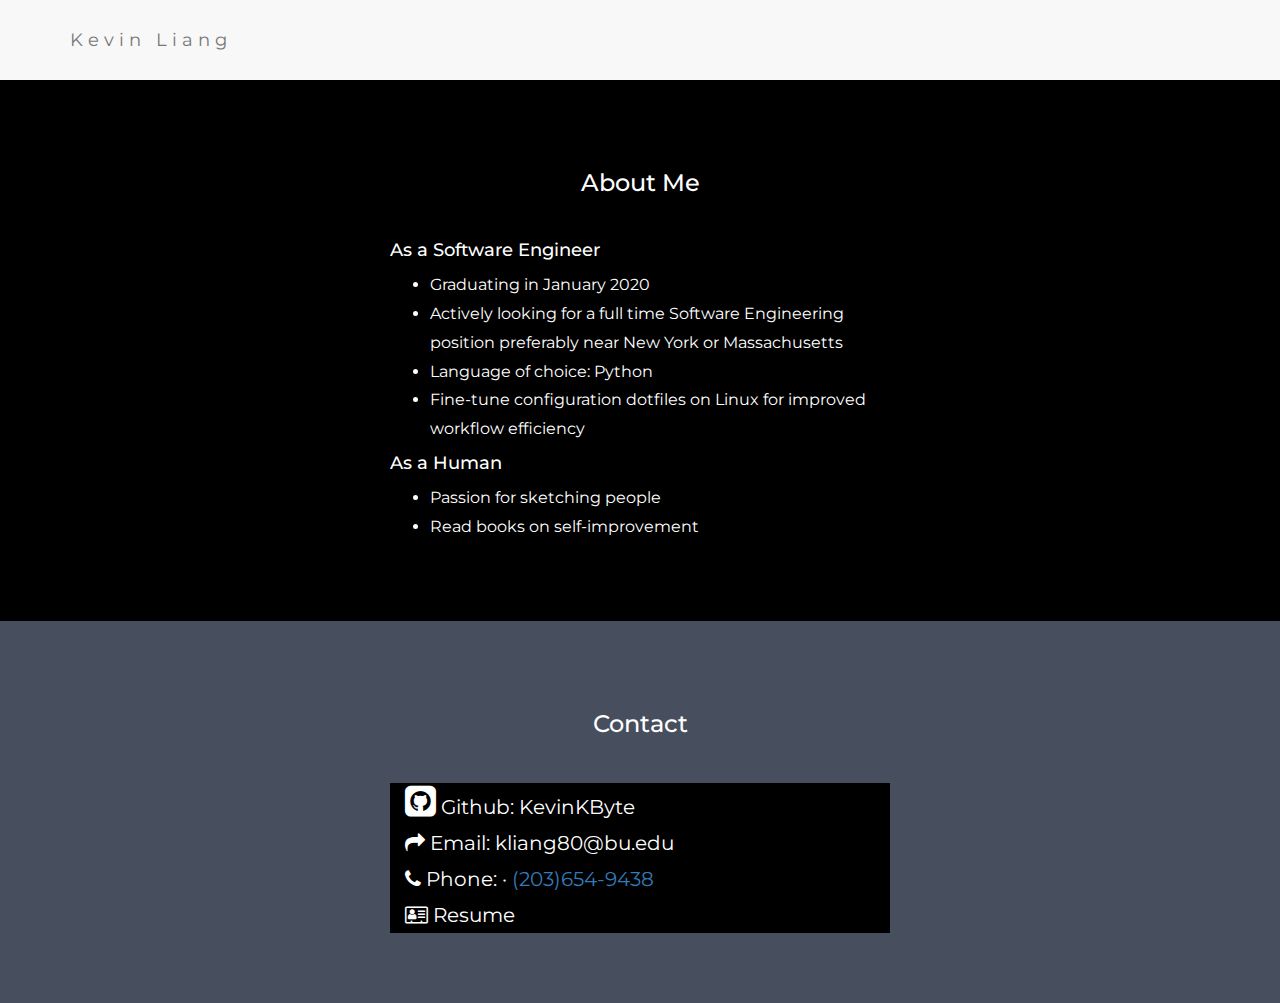
<file: index.html>
<!DOCTYPE html>
<html lang="en">
<head>
  <!-- Theme Made By www.w3schools.com - No Copyright -->
  <title>Kevin Liang</title>
  <meta charset="utf-8">
  <meta name="viewport" content="width=device-width, initial-scale=1">
  <link rel="stylesheet" href="https://maxcdn.bootstrapcdn.com/bootstrap/3.3.7/css/bootstrap.min.css">
  <link href="https://fonts.googleapis.com/css?family=Montserrat" rel="stylesheet">
  <link rel="stylesheet" href="https://cdnjs.cloudflare.com/ajax/libs/font-awesome/4.7.0/css/font-awesome.min.css">
  <link href="https://fonts.googleapis.com/icon?family=Material+Icons" rel="stylesheet">


  <script src="https://ajax.googleapis.com/ajax/libs/jquery/3.2.1/jquery.min.js"></script>
  <script src="https://maxcdn.bootstrapcdn.com/bootstrap/3.3.7/js/bootstrap.min.js"></script>
  <link rel="stylesheet" type="text/css" href="theme.css">
  
</head>
<body>

<!-- Navbar -->
<nav class="navbar navbar-default">
  <div class="container">
    <div class="navbar-header">
      <button type="button" class="navbar-toggle" data-toggle="collapse" data-target="#myNavbar">
        <span class="icon-bar"></span>
        <span class="icon-bar"></span>
        <span class="icon-bar"></span>                        
      </button>
      <a class="navbar-brand" href="#">Kevin Liang</a>
    </div>
    <div class="collapse navbar-collapse" id="myNavbar">
      <ul class="nav navbar-nav navbar-right">
        <!-- <li><a href="#">WHO</a></li> -->
        <!-- <li><a href="#">WHAT</a></li> -->
        <!-- <li><a href="#">WHERE</a></li> -->
      </ul>
    </div>
  </div>
</nav>

<!-- First Container -->
<div class="container-fluid bg-1 text-center">
  <h3 class="margin">About Me</h3>
  <div style="width:500px;margin:0 auto;text-align:left;">
  <p >
  <h4>As a Software Engineer</h4>
    <ul>
      <li>Graduating in January 2020</li>
      <li>Actively looking for a full time Software Engineering position preferably near New York or Massachusetts</li>
      <li>Language of choice: Python</li>
      <li>Fine-tune configuration dotfiles on Linux for improved workflow efficiency</li>
    </ul>
  </div>
  <div style="width:500px;margin:0 auto;text-align:left;">
  <h4>As a Human</h4>
  <p>
    <ul>
        <li>Passion for sketching people</li>
        <li>Read books on self-improvement</li>
    </ul>
  </p>
  </p>
  </div>
</div>

<!-- Second Container -->
<div class="container-fluid bg-2 text-center">  
  <h3 class="margin">Contact</h3>

  <div class="bg-1" style="width:40% ;height:70%; margin:0 auto;text-align:left;padding-left:5px;">
      
      <a style="color:white;" href="https://github.com/kevinkbyte"><div style="padding-left:10px;font-size:36px; " class="fa fa-github-square"></div>  Github: KevinKByte</a> <br />
      <a style="color:white;" href="#"><div style="padding-left:10px; " class="fa fa-mail-forward " ></div></a>  Email: kliang80@bu.edu <br />
      <a style="color:white;"> <div style="padding-left:10px; " class="fa fa-phone"></div> Phone: · <a href="tel:+12036549438"> (203)654-9438</a> </a> <br />
      <a style="color:white;" href="my_resume.pdf"> <div style="padding-left:10px; " class="fa fa-address-card-o"></div> Resume </a> <br />
  </div> 
</div>

<!-- Third Container (Grid) -->
<!-- <div class="container-fluid bg-3 text-center"> -->    
<!--   <h3 class="margin">Some of my projects</h3><br> -->
<!--   <div class="row"> -->
<!--     <div class="col-sm-4"> -->
<!--       <p>Lorem ipsum dolor sit amet, consectetur adipisicing elit, sed do eiusmod tempor incididunt ut labore et dolore magna aliqua.</p> -->
<!--       <img src="https://upload.wikimedia.org/wikipedia/en/thumb/a/a7/React-icon.svg/320px-React-icon.svg.png" class="img-responsive margin" style="width:100%" alt="Image"> -->
<!--     </div> -->
<!--     <div class="col-sm-4"> --> 
<!--       <p>Lorem ipsum dolor sit amet, consectetur adipisicing elit, sed do eiusmod tempor incididunt ut labore et dolore magna aliqua.</p> -->
<!--       <img src="http://zewaren.net/site/sites/default/files/imagepicker/1/FlaskLogo.png" class="img-responsive margin" -->
<!--        style="width:100%" alt="Image"> -->
<!--     </div> -->
<!--     <div class="col-sm-4"> --> 
<!--       <p>Lorem ipsum dolor sit amet, consectetur adipisicing elit, sed do eiusmod tempor incididunt ut labore et dolore magna aliqua.</p> -->
<!--       <img src="https://avatars2.githubusercontent.com/u/15658638?v=4&s=400" class="img-responsive margin" --> 
<!--       style="width:100%height:70%" alt="Image"> -->
<!--     </div> -->
<!--   </div> -->
<!-- </div> -->



</body>
</html>
</file>
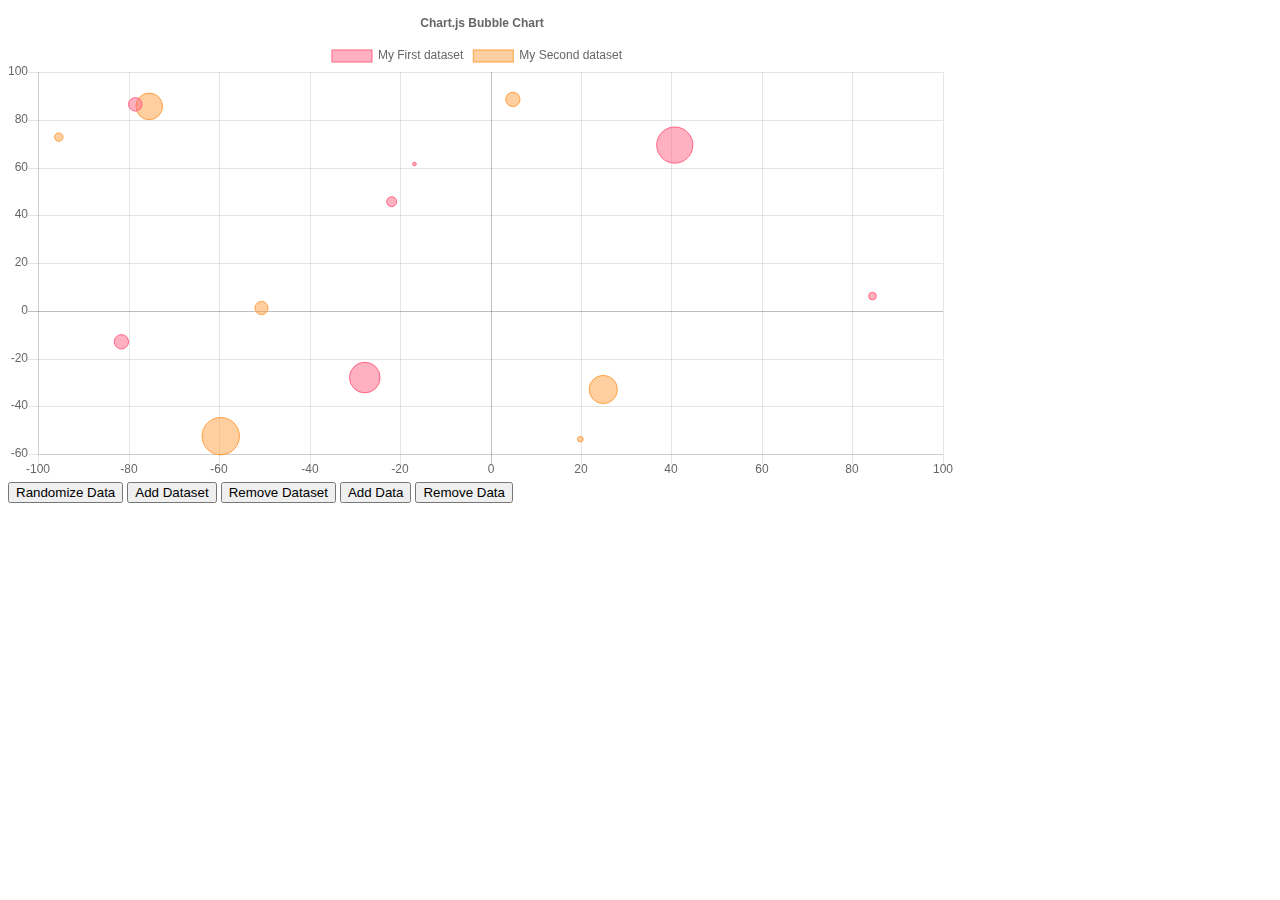
<file: chart.js/samples/bubble.html>
<!doctype html>
<html>

<head>
    <title>Bubble Chart</title>
    <script src="../dist/Chart.bundle.js"></script>
    <script src="utils.js"></script>
    <style type="text/css">
    canvas{
        -moz-user-select: none;
        -webkit-user-select: none;
        -ms-user-select: none;
    }
    </style>
</head>

<body>
    <div id="container" style="width: 75%;">
        <canvas id="canvas"></canvas>
    </div>
    <button id="randomizeData">Randomize Data</button>
    <button id="addDataset">Add Dataset</button>
    <button id="removeDataset">Remove Dataset</button>
    <button id="addData">Add Data</button>
    <button id="removeData">Remove Data</button>
    <script>
        var DEFAULT_DATASET_SIZE = 7;

        var addedCount = 0;
        var color = Chart.helpers.color;
        var bubbleChartData = {
            animation: {
                duration: 10000
            },
            datasets: [{
                label: "My First dataset",
                backgroundColor: color(window.chartColors.red).alpha(0.5).rgbString(),
                borderColor: window.chartColors.red,
                borderWidth: 1,
                data: [{
                    x: randomScalingFactor(),
                    y: randomScalingFactor(),
                    r: Math.abs(randomScalingFactor()) / 5,
                }, {
                    x: randomScalingFactor(),
                    y: randomScalingFactor(),
                    r: Math.abs(randomScalingFactor()) / 5,
                }, {
                    x: randomScalingFactor(),
                    y: randomScalingFactor(),
                    r: Math.abs(randomScalingFactor()) / 5,
                }, {
                    x: randomScalingFactor(),
                    y: randomScalingFactor(),
                    r: Math.abs(randomScalingFactor()) / 5,
                }, {
                    x: randomScalingFactor(),
                    y: randomScalingFactor(),
                    r: Math.abs(randomScalingFactor()) / 5,
                }, {
                    x: randomScalingFactor(),
                    y: randomScalingFactor(),
                    r: Math.abs(randomScalingFactor()) / 5,
                }, {
                    x: randomScalingFactor(),
                    y: randomScalingFactor(),
                    r: Math.abs(randomScalingFactor()) / 5,
                }]
            }, {
                label: "My Second dataset",
                backgroundColor: color(window.chartColors.orange).alpha(0.5).rgbString(),
                borderColor: window.chartColors.orange,
                borderWidth: 1,
                data: [{
                    x: randomScalingFactor(),
                    y: randomScalingFactor(),
                    r: Math.abs(randomScalingFactor()) / 5,
                }, {
                    x: randomScalingFactor(),
                    y: randomScalingFactor(),
                    r: Math.abs(randomScalingFactor()) / 5,
                }, {
                    x: randomScalingFactor(),
                    y: randomScalingFactor(),
                    r: Math.abs(randomScalingFactor()) / 5,
                }, {
                    x: randomScalingFactor(),
                    y: randomScalingFactor(),
                    r: Math.abs(randomScalingFactor()) / 5,
                }, {
                    x: randomScalingFactor(),
                    y: randomScalingFactor(),
                    r: Math.abs(randomScalingFactor()) / 5,
                }, {
                    x: randomScalingFactor(),
                    y: randomScalingFactor(),
                    r: Math.abs(randomScalingFactor()) / 5,
                }, {
                    x: randomScalingFactor(),
                    y: randomScalingFactor(),
                    r: Math.abs(randomScalingFactor()) / 5,
                }]
            }]
        };

        window.onload = function() {
            var ctx = document.getElementById("canvas").getContext("2d");
            window.myChart = new Chart(ctx, {
                type: 'bubble',
                data: bubbleChartData,
                options: {
                    responsive: true,
                    title:{
                        display:true,
                        text:'Chart.js Bubble Chart'
                    },
                    tooltips: {
                        mode: 'point'
                    }
                }
            });
        };

        document.getElementById('randomizeData').addEventListener('click', function() {
            bubbleChartData.datasets.forEach(function(dataset) {
                dataset.data = dataset.data.map(function() {
                    return {
                        x: randomScalingFactor(),
                        y: randomScalingFactor(),
                        r: Math.abs(randomScalingFactor()) / 5,
                    };
                });
            });
            window.myChart.update();
        });

        var colorNames = Object.keys(window.chartColors);
        document.getElementById('addDataset').addEventListener('click', function() {
            ++addedCount;
            var colorName = colorNames[bubbleChartData.datasets.length % colorNames.length];;
            var dsColor = window.chartColors[colorName];
            var newDataset = {
                label: "My added dataset " + addedCount,
                backgroundColor: color(dsColor).alpha(0.5).rgbString(),
                borderColor: dsColor,
                borderWidth: 1,
                data: []
            };

            for (var index = 0; index < DEFAULT_DATASET_SIZE; ++index) {
                newDataset.data.push({
                    x: randomScalingFactor(),
                    y: randomScalingFactor(),
                    r: Math.abs(randomScalingFactor()) / 5,
                });
            }

            bubbleChartData.datasets.push(newDataset);
            window.myChart.update();
        });

        document.getElementById('addData').addEventListener('click', function() {
            if (bubbleChartData.datasets.length > 0) {
                for (var index = 0; index < bubbleChartData.datasets.length; ++index) {
                    bubbleChartData.datasets[index].data.push({
                        x: randomScalingFactor(),
                        y: randomScalingFactor(),
                        r: Math.abs(randomScalingFactor()) / 5,
                    });
                }

                window.myChart.update();
            }
        });

        document.getElementById('removeDataset').addEventListener('click', function() {
            bubbleChartData.datasets.splice(0, 1);
            window.myChart.update();
        });

        document.getElementById('removeData').addEventListener('click', function() {
            bubbleChartData.datasets.forEach(function(dataset, datasetIndex) {
                dataset.data.pop();
            });

            window.myChart.update();
        });
    </script>
</body>

</html>
</file>
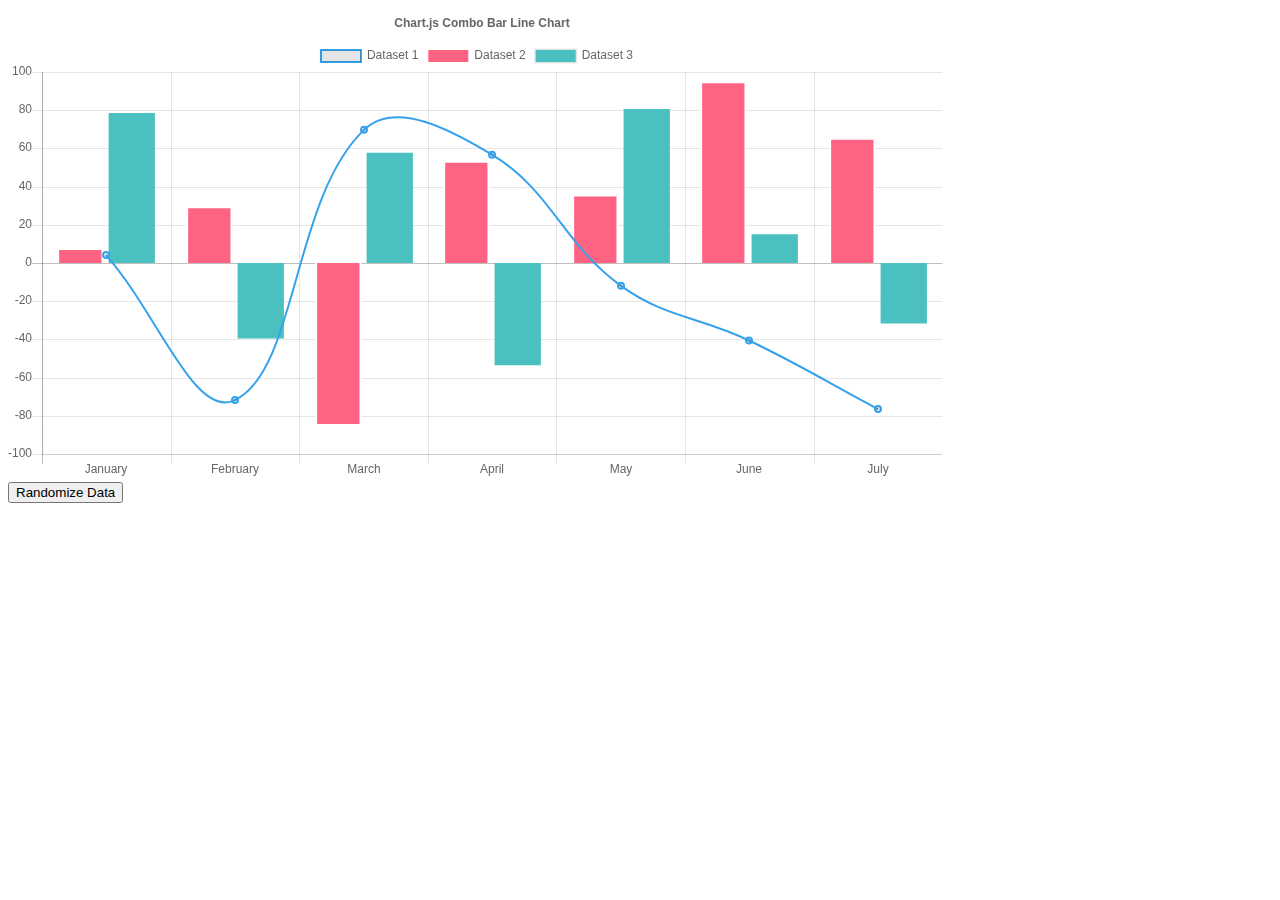
<file: chart.js/samples/combo-bar-line.html>
<!doctype html>
<html>

<head>
    <title>Combo Bar-Line Chart</title>
    <script src="../dist/Chart.bundle.js"></script>
    <script src="utils.js"></script>
    <style>
    canvas {
        -moz-user-select: none;
        -webkit-user-select: none;
        -ms-user-select: none;
    }
    </style>
</head>

<body>
    <div style="width: 75%">
        <canvas id="canvas"></canvas>
    </div>
    <button id="randomizeData">Randomize Data</button>
    <script>
        var chartData = {
            labels: ["January", "February", "March", "April", "May", "June", "July"],
            datasets: [{
                type: 'line',
                label: 'Dataset 1',
                borderColor: window.chartColors.blue,
                borderWidth: 2,
                fill: false,
                data: [
                    randomScalingFactor(), 
                    randomScalingFactor(), 
                    randomScalingFactor(), 
                    randomScalingFactor(), 
                    randomScalingFactor(), 
                    randomScalingFactor(), 
                    randomScalingFactor()
                ]
            }, {
                type: 'bar',
                label: 'Dataset 2',
                backgroundColor: window.chartColors.red,
                data: [
                    randomScalingFactor(), 
                    randomScalingFactor(), 
                    randomScalingFactor(), 
                    randomScalingFactor(), 
                    randomScalingFactor(), 
                    randomScalingFactor(), 
                    randomScalingFactor()
                ],
                borderColor: 'white',
                borderWidth: 2
            }, {
                type: 'bar',
                label: 'Dataset 3',
                backgroundColor: window.chartColors.green,
                data: [
                    randomScalingFactor(), 
                    randomScalingFactor(), 
                    randomScalingFactor(), 
                    randomScalingFactor(), 
                    randomScalingFactor(), 
                    randomScalingFactor(), 
                    randomScalingFactor()
                ]
            }]

        };
        window.onload = function() {
            var ctx = document.getElementById("canvas").getContext("2d");
            window.myMixedChart = new Chart(ctx, {
                type: 'bar',
                data: chartData,
                options: {
                    responsive: true,
                    title: {
                        display: true,
                        text: 'Chart.js Combo Bar Line Chart'
                    },
                    tooltips: {
                        mode: 'index',
                        intersect: true
                    }
                }
            });
        };

        document.getElementById('randomizeData').addEventListener('click', function() {
            chartData.datasets.forEach(function(dataset) {
                dataset.data = dataset.data.map(function() {
                    return randomScalingFactor();
                });
            });
            window.myMixedChart.update();
        });
    </script>
</body>

</html>
</file>
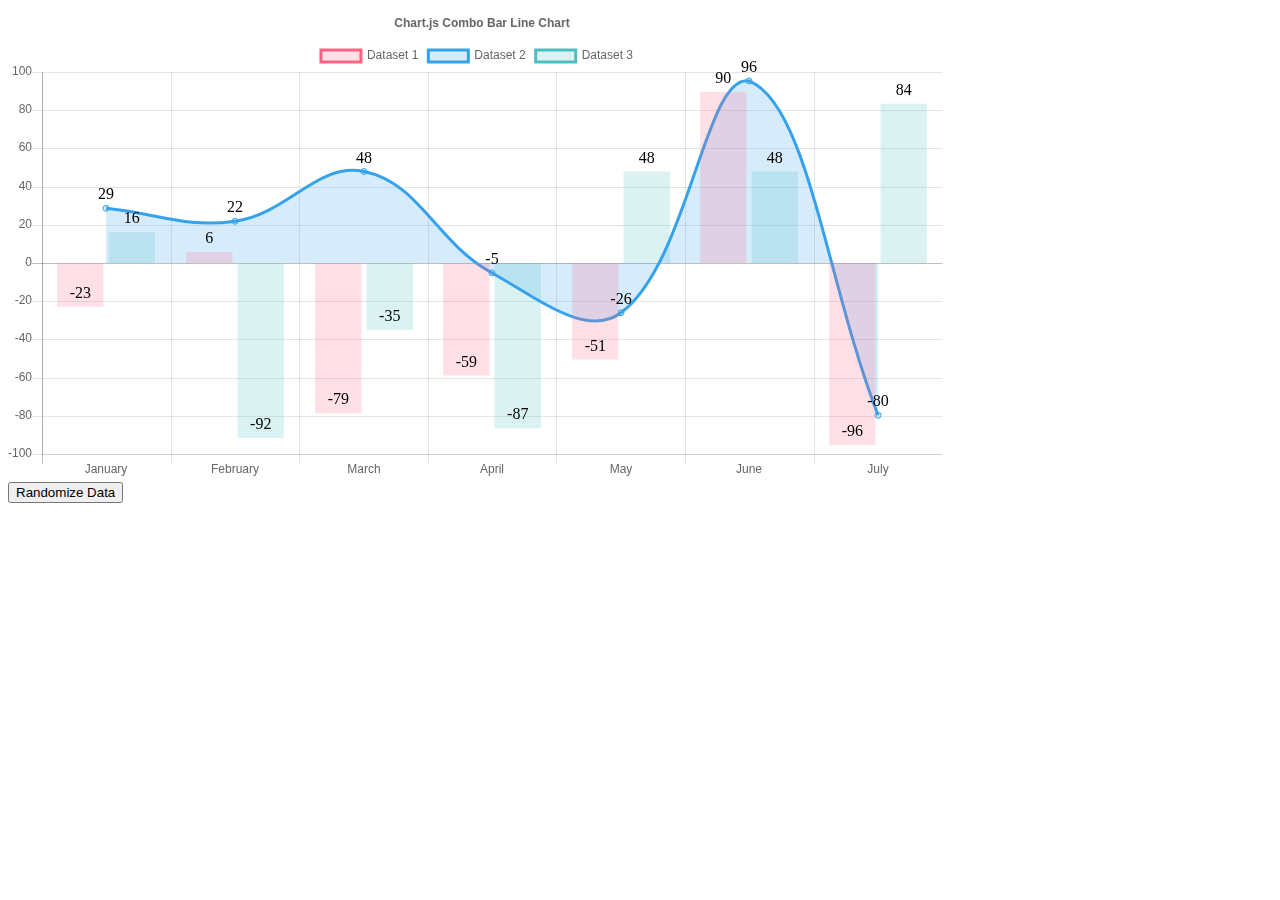
<file: chart.js/samples/data_labelling.html>
<!doctype html>
<html>

<head>
    <title>Labelling Data Points</title>
    <script src="../dist/Chart.bundle.js"></script>
    <script src="utils.js"></script>
    <style>
    canvas {
        -moz-user-select: none;
        -webkit-user-select: none;
        -ms-user-select: none;
    }
    </style>
</head>

<body>
    <div style="width: 75%">
        <canvas id="canvas"></canvas>
    </div>
    <button id="randomizeData">Randomize Data</button>
    <script>
        var color = Chart.helpers.color;
        var barChartData = {
            labels: ["January", "February", "March", "April", "May", "June", "July"],
            datasets: [{
                type: 'bar',
                label: 'Dataset 1',
                backgroundColor: color(window.chartColors.red).alpha(0.2).rgbString(),
                borderColor: window.chartColors.red,
                data: [
                    randomScalingFactor(), 
                    randomScalingFactor(), 
                    randomScalingFactor(), 
                    randomScalingFactor(), 
                    randomScalingFactor(),
                    randomScalingFactor(), 
                    randomScalingFactor()
                ]
            }, {
                type: 'line',
                label: 'Dataset 2',
                backgroundColor: color(window.chartColors.blue).alpha(0.2).rgbString(),
                borderColor: window.chartColors.blue,
                data: [
                    randomScalingFactor(), 
                    randomScalingFactor(), 
                    randomScalingFactor(), 
                    randomScalingFactor(), 
                    randomScalingFactor(),
                    randomScalingFactor(), 
                    randomScalingFactor()
                ]
            }, {
                type: 'bar',
                label: 'Dataset 3',
                backgroundColor: color(window.chartColors.green).alpha(0.2).rgbString(),
                borderColor: window.chartColors.green,
                data: [
                    randomScalingFactor(), 
                    randomScalingFactor(), 
                    randomScalingFactor(), 
                    randomScalingFactor(), 
                    randomScalingFactor(),
                    randomScalingFactor(), 
                    randomScalingFactor()
                ]
            }]
        };

        // Define a plugin to provide data labels
        Chart.plugins.register({
            afterDatasetsDraw: function(chartInstance, easing) {
                // To only draw at the end of animation, check for easing === 1
                var ctx = chartInstance.chart.ctx;

                chartInstance.data.datasets.forEach(function (dataset, i) {
                    var meta = chartInstance.getDatasetMeta(i);
                    if (!meta.hidden) {
                        meta.data.forEach(function(element, index) {
                            // Draw the text in black, with the specified font
                            ctx.fillStyle = 'rgb(0, 0, 0)';

                            var fontSize = 16;
                            var fontStyle = 'normal';
                            var fontFamily = 'Helvetica Neue';
                            ctx.font = Chart.helpers.fontString(fontSize, fontStyle, fontFamily);

                            // Just naively convert to string for now
                            var dataString = dataset.data[index].toString();

                            // Make sure alignment settings are correct
                            ctx.textAlign = 'center';
                            ctx.textBaseline = 'middle';

                            var padding = 5;
                            var position = element.tooltipPosition();
                            ctx.fillText(dataString, position.x, position.y - (fontSize / 2) - padding);
                        });
                    }
                });
            }
        });

        window.onload = function() {
            var ctx = document.getElementById("canvas").getContext("2d");
            window.myBar = new Chart(ctx, {
                type: 'bar',
                data: barChartData,
                options: {
                    responsive: true,
                    title: {
                        display: true,
                        text: 'Chart.js Combo Bar Line Chart'
                    },
                }
            });
        };

        document.getElementById('randomizeData').addEventListener('click', function() {
            barChartData.datasets.forEach(function(dataset) {
                dataset.data = dataset.data.map(function() { 
                    return randomScalingFactor();
                })
            });
            window.myBar.update();
        });
    </script>
</body>

</html>
</file>
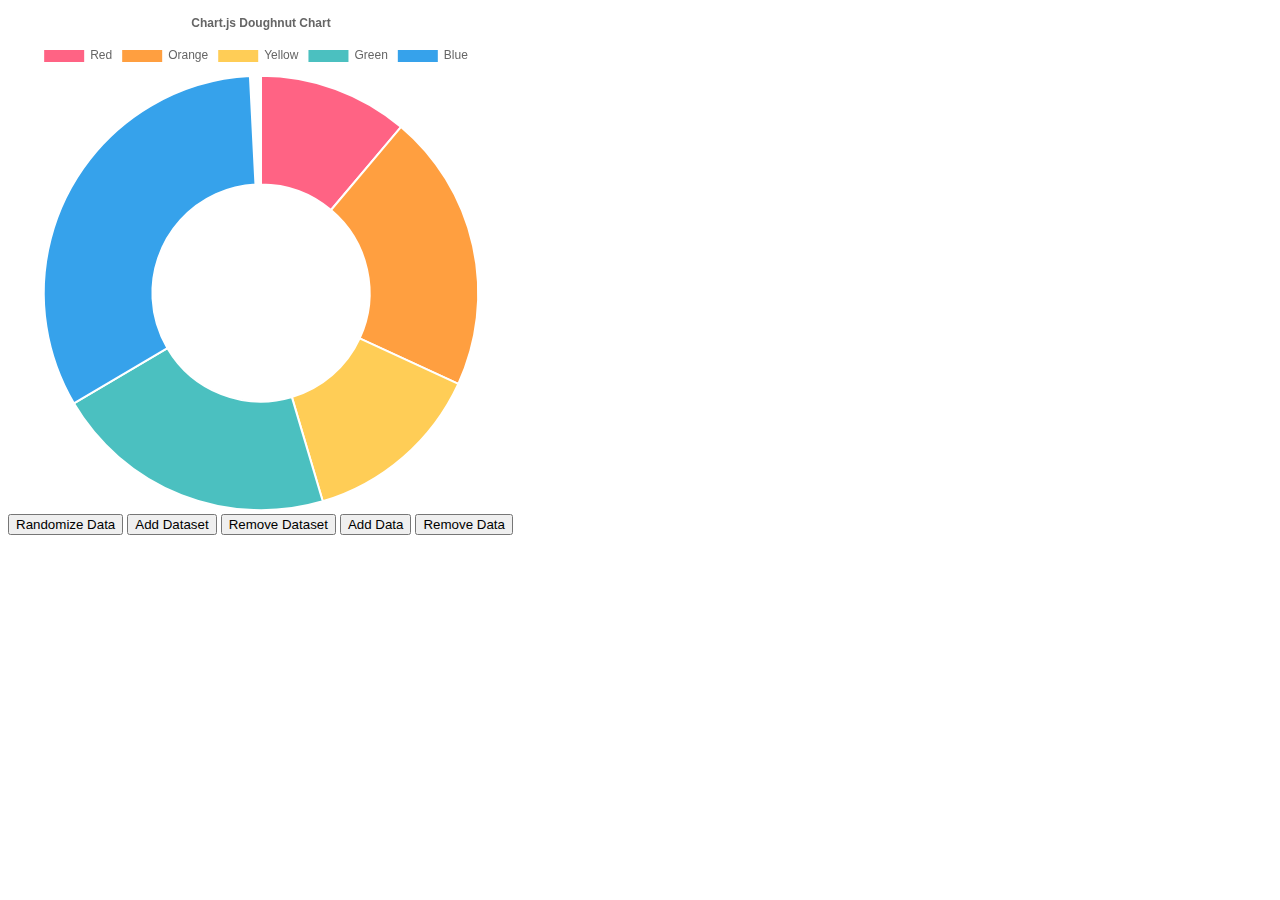
<file: chart.js/samples/doughnut.html>
<!doctype html>
<html>

<head>
    <title>Doughnut Chart</title>
    <script src="../dist/Chart.bundle.js"></script>
    <script src="utils.js"></script>
    <style>
    canvas {
        -moz-user-select: none;
        -webkit-user-select: none;
        -ms-user-select: none;
    }
    </style>
</head>

<body>
    <div id="canvas-holder" style="width:40%">
        <canvas id="chart-area" />
    </div>
    <button id="randomizeData">Randomize Data</button>
    <button id="addDataset">Add Dataset</button>
    <button id="removeDataset">Remove Dataset</button>
    <button id="addData">Add Data</button>
    <button id="removeData">Remove Data</button>
    <script>
    var randomScalingFactor = function() {
        return Math.round(Math.random() * 100);
    };

    var config = {
        type: 'doughnut',
        data: {
            datasets: [{
                data: [
                    randomScalingFactor(),
                    randomScalingFactor(),
                    randomScalingFactor(),
                    randomScalingFactor(),
                    randomScalingFactor(),
                ],
                backgroundColor: [
                    window.chartColors.red,
                    window.chartColors.orange,
                    window.chartColors.yellow,
                    window.chartColors.green,
                    window.chartColors.blue,
                ],
                label: 'Dataset 1'
            }],
            labels: [
                "Red",
                "Orange",
                "Yellow",
                "Green",
                "Blue"
            ]
        },
        options: {
            responsive: true,
            legend: {
                position: 'top',
            },
            title: {
                display: true,
                text: 'Chart.js Doughnut Chart'
            },
            animation: {
                animateScale: true,
                animateRotate: true
            }
        }
    };

    window.onload = function() {
        var ctx = document.getElementById("chart-area").getContext("2d");
        window.myDoughnut = new Chart(ctx, config);
    };

    document.getElementById('randomizeData').addEventListener('click', function() {
        config.data.datasets.forEach(function(dataset) {
            dataset.data = dataset.data.map(function() {
                return randomScalingFactor();
            });
        });

        window.myDoughnut.update();
    });

    var colorNames = Object.keys(window.chartColors);
    document.getElementById('addDataset').addEventListener('click', function() {
        var newDataset = {
            backgroundColor: [],
            data: [],
            label: 'New dataset ' + config.data.datasets.length,
        };

        for (var index = 0; index < config.data.labels.length; ++index) {
            newDataset.data.push(randomScalingFactor());

            var colorName = colorNames[index % colorNames.length];;
            var newColor = window.chartColors[colorName];
            newDataset.backgroundColor.push(newColor);
        }

        config.data.datasets.push(newDataset);
        window.myDoughnut.update();
    });

    document.getElementById('addData').addEventListener('click', function() {
        if (config.data.datasets.length > 0) {
            config.data.labels.push('data #' + config.data.labels.length);

            var colorName = colorNames[config.data.datasets[0].data.length % colorNames.length];;
            var newColor = window.chartColors[colorName];

            config.data.datasets.forEach(function(dataset) {
                dataset.data.push(randomScalingFactor());
                dataset.backgroundColor.push(newColor);
            });

            window.myDoughnut.update();
        }
    });

    document.getElementById('removeDataset').addEventListener('click', function() {
        config.data.datasets.splice(0, 1);
        window.myDoughnut.update();
    });

    document.getElementById('removeData').addEventListener('click', function() {
        config.data.labels.splice(-1, 1); // remove the label first

        config.data.datasets.forEach(function(dataset) {
            dataset.data.pop();
            dataset.backgroundColor.pop();
        });

        window.myDoughnut.update();
    });
    </script>
</body>

</html>
</file>
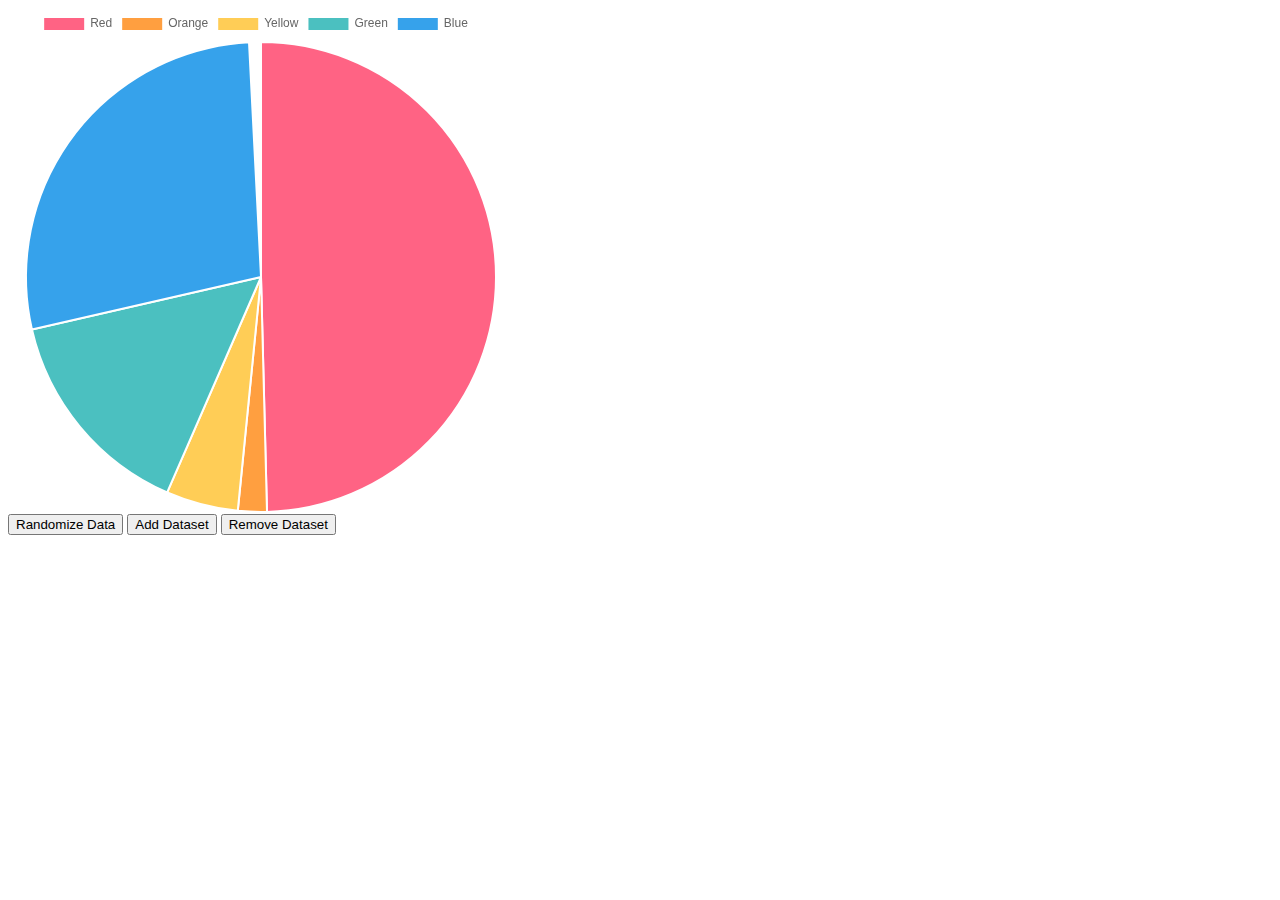
<file: chart.js/samples/pie.html>
<!doctype html>
<html>

<head>
    <title>Pie Chart</title>
    <script src="../dist/Chart.bundle.js"></script>
    <script src="utils.js"></script>
</head>

<body>
    <div id="canvas-holder" style="width:40%">
        <canvas id="chart-area" />
    </div>
    <button id="randomizeData">Randomize Data</button>
    <button id="addDataset">Add Dataset</button>
    <button id="removeDataset">Remove Dataset</button>
    <script>
    var randomScalingFactor = function() {
        return Math.round(Math.random() * 100);
    };

    var config = {
        type: 'pie',
        data: {
            datasets: [{
                data: [
                    randomScalingFactor(),
                    randomScalingFactor(),
                    randomScalingFactor(),
                    randomScalingFactor(),
                    randomScalingFactor(),
                ],
                backgroundColor: [
                    window.chartColors.red,
                    window.chartColors.orange,
                    window.chartColors.yellow,
                    window.chartColors.green,
                    window.chartColors.blue,
                ],
                label: 'Dataset 1'
            }],
            labels: [
                "Red",
                "Orange",
                "Yellow",
                "Green",
                "Blue"
            ]
        },
        options: {
            responsive: true
        }
    };

    window.onload = function() {
        var ctx = document.getElementById("chart-area").getContext("2d");
        window.myPie = new Chart(ctx, config);
    };

    document.getElementById('randomizeData').addEventListener('click', function() {
        config.data.datasets.forEach(function(dataset) {
            dataset.data = dataset.data.map(function() {
                return randomScalingFactor();
            });
        });

        window.myPie.update();
    });

    var colorNames = Object.keys(window.chartColors);
    document.getElementById('addDataset').addEventListener('click', function() {
        var newDataset = {
            backgroundColor: [],
            data: [],
            label: 'New dataset ' + config.data.datasets.length,
        };

        for (var index = 0; index < config.data.labels.length; ++index) {
            newDataset.data.push(randomScalingFactor());

            var colorName = colorNames[index % colorNames.length];;
            var newColor = window.chartColors[colorName];
            newDataset.backgroundColor.push(newColor);
        }

        config.data.datasets.push(newDataset);
        window.myPie.update();
    });

    document.getElementById('removeDataset').addEventListener('click', function() {
        config.data.datasets.splice(0, 1);
        window.myPie.update();
    });
    </script>
</body>

</html>
</file>
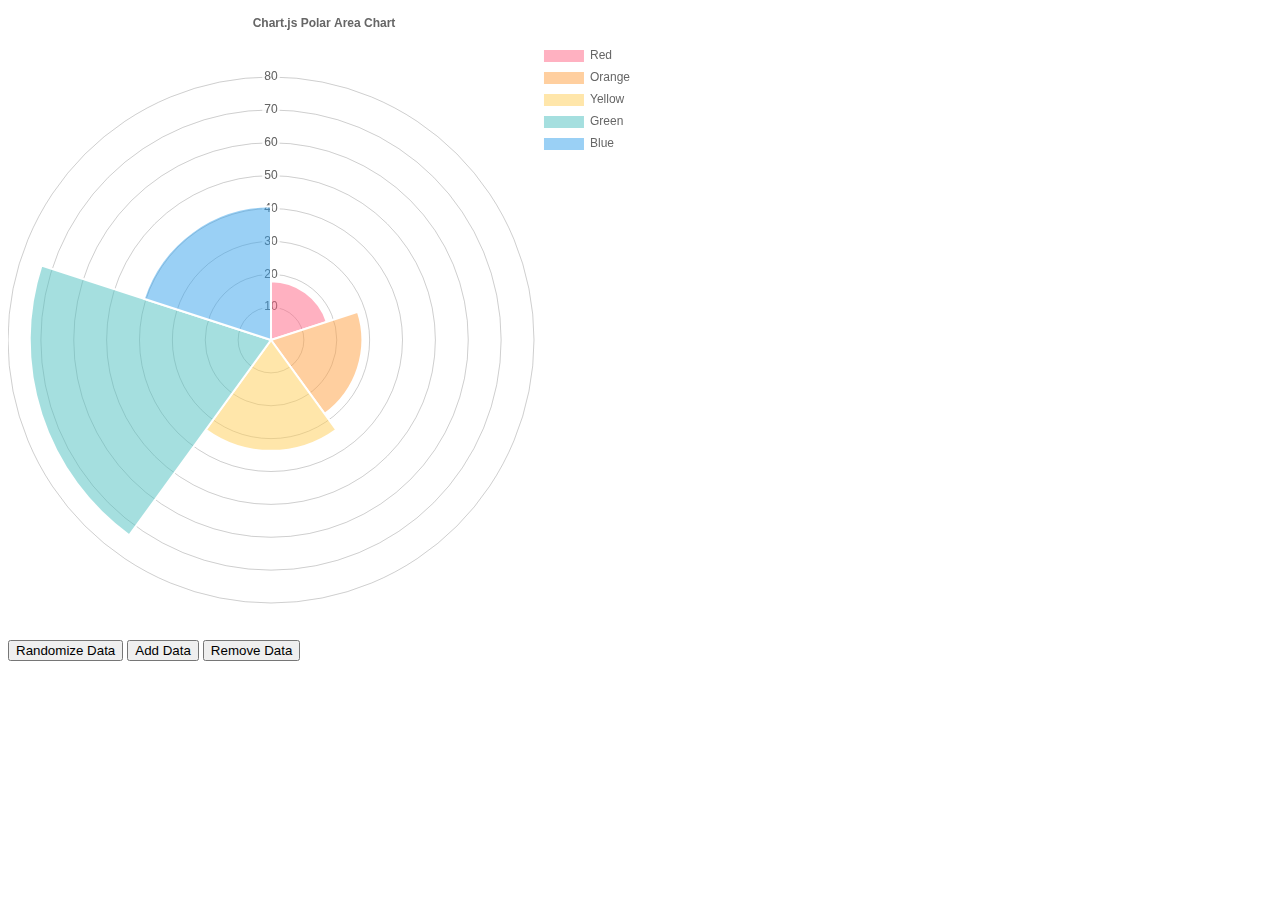
<file: chart.js/samples/polar-area.html>
<!doctype html>
<html>

<head>
    <title>Polar Area Chart</title>
    <script src="../dist/Chart.bundle.js"></script>
    <script src="utils.js"></script>
    <style>
    canvas {
        -moz-user-select: none;
        -webkit-user-select: none;
        -ms-user-select: none;
    }
    </style>
</head>

<body>
    <div id="canvas-holder" style="width:50%">
        <canvas id="chart-area"></canvas>
    </div>
    <button id="randomizeData">Randomize Data</button>
    <button id="addData">Add Data</button>
    <button id="removeData">Remove Data</button>
    <script>
    var randomScalingFactor = function() {
        return Math.round(Math.random() * 100);
    };

    var chartColors = window.chartColors;
    var color = Chart.helpers.color;
    var config = {
        data: {
            datasets: [{
                data: [
                    randomScalingFactor(),
                    randomScalingFactor(),
                    randomScalingFactor(),
                    randomScalingFactor(),
                    randomScalingFactor(),
                ],
                backgroundColor: [
                    color(chartColors.red).alpha(0.5).rgbString(),
                    color(chartColors.orange).alpha(0.5).rgbString(),
                    color(chartColors.yellow).alpha(0.5).rgbString(),
                    color(chartColors.green).alpha(0.5).rgbString(),
                    color(chartColors.blue).alpha(0.5).rgbString(),
                ],
                label: 'My dataset' // for legend
            }],
            labels: [
                "Red",
                "Orange",
                "Yellow",
                "Green",
                "Blue"
            ]
        },
        options: {
            responsive: true,
            legend: {
                position: 'right',
            },
            title: {
                display: true,
                text: 'Chart.js Polar Area Chart'
            },
            scale: {
              ticks: {
                beginAtZero: true
              },
              reverse: false
            },
            animation: {
                animateRotate: false,
                animateScale: true
            }
        }
    };

    window.onload = function() {
        var ctx = document.getElementById("chart-area");
        window.myPolarArea = Chart.PolarArea(ctx, config);
    };

    document.getElementById('randomizeData').addEventListener('click', function() {
        config.data.datasets.forEach(function(piece, i) {
            piece.data.forEach(function(value, j) {
                config.data.datasets[i].data[j] = randomScalingFactor();
            });
        });
        window.myPolarArea.update();
    });

    var colorNames = Object.keys(window.chartColors);
    document.getElementById('addData').addEventListener('click', function() {
        if (config.data.datasets.length > 0) {
            config.data.labels.push('data #' + config.data.labels.length);
            config.data.datasets.forEach(function(dataset) {
                var colorName = colorNames[config.data.labels.length % colorNames.length];
                dataset.backgroundColor.push(window.chartColors[colorName]);
                dataset.data.push(randomScalingFactor());
            });
            window.myPolarArea.update();
        }
    });
    document.getElementById('removeData').addEventListener('click', function() {
        config.data.labels.pop(); // remove the label first
        config.data.datasets.forEach(function(dataset) {
            dataset.backgroundColor.pop();
            dataset.data.pop();
        });
        window.myPolarArea.update();
    });
    </script>
</body>

</html>
</file>
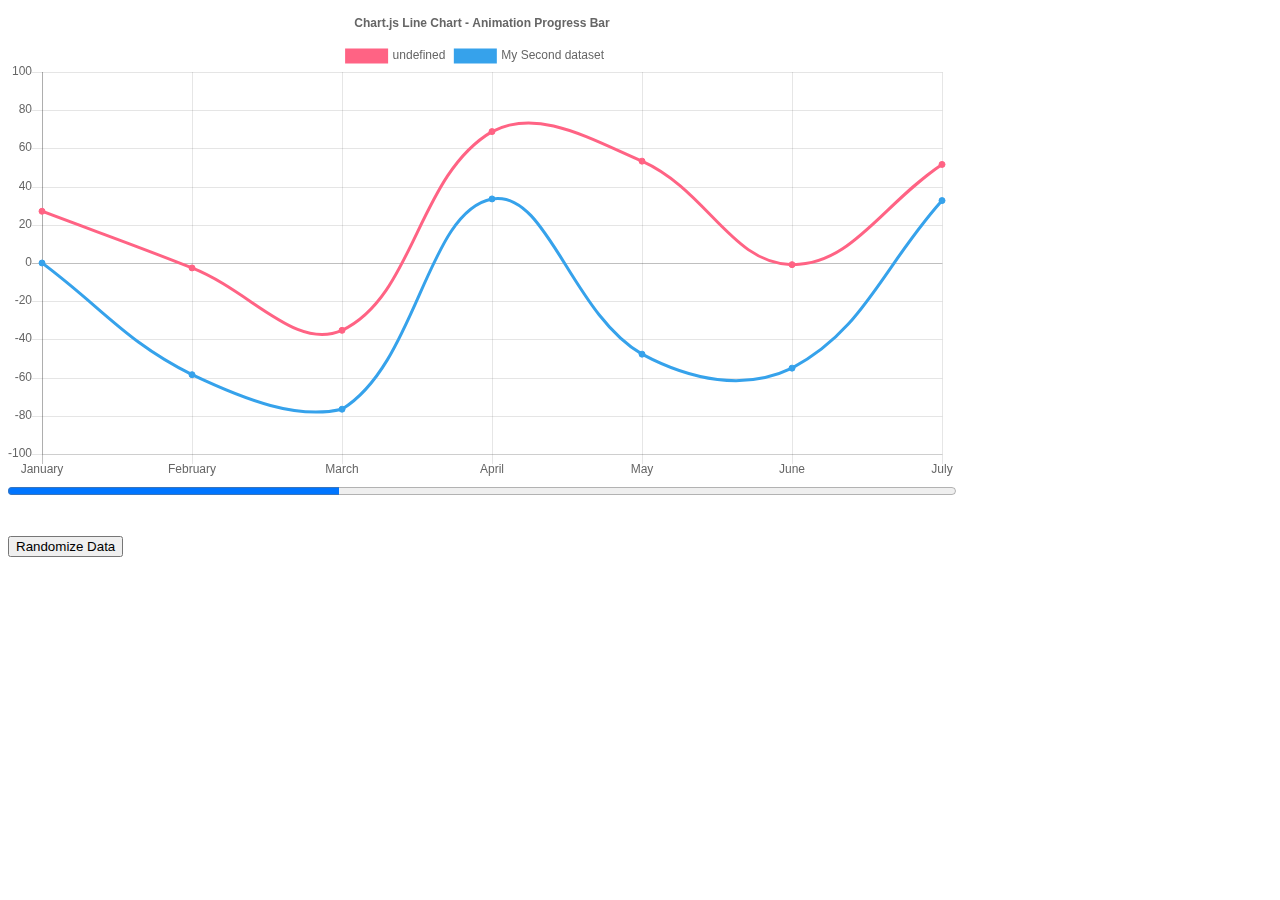
<file: chart.js/samples/animation/progress-bar.html>
<!doctype html>
<html>
<head>
	<title> Animation Callbacks </title>
    <script src="../../dist/Chart.bundle.js"></script>
    <script src="../utils.js"></script>
    <style>
    canvas {
        -moz-user-select: none;
        -webkit-user-select: none;
        -ms-user-select: none;
    }
    </style>
</head>

<body>
    <div style="width: 75%;">
        <canvas id="canvas"></canvas>
        <progress id="animationProgress" max="1" value="0" style="width: 100%"></progress>
    </div>
    <br>
    <br>
    <button id="randomizeData">Randomize Data</button>
    <script>
        var MONTHS = ["January", "February", "March", "April", "May", "June", "July", "August", "September", "October", "November", "December"];
        var progress = document.getElementById('animationProgress');
        var config = {
            type: 'line',
            data: {
                labels: ["January", "February", "March", "April", "May", "June", "July"],
                datasets: [{
                    fill: false,
                    borderColor: window.chartColors.red,
                    backgroundColor: window.chartColors.red,
                    data: [
                        randomScalingFactor(), 
                        randomScalingFactor(), 
                        randomScalingFactor(), 
                        randomScalingFactor(), 
                        randomScalingFactor(), 
                        randomScalingFactor(), 
                        randomScalingFactor()
                    ]
                }, {
                    label: "My Second dataset ",
                    fill: false,
                    borderColor: window.chartColors.blue,
                    backgroundColor: window.chartColors.blue,
                    data: [
                        randomScalingFactor(), 
                        randomScalingFactor(), 
                        randomScalingFactor(), 
                        randomScalingFactor(), 
                        randomScalingFactor(), 
                        randomScalingFactor(), 
                        randomScalingFactor()
                    ]
                }]
            },
            options: {
                title:{
                    display:true,
                    text: "Chart.js Line Chart - Animation Progress Bar"
                },
                animation: {
                    duration: 2000,
                    onProgress: function(animation) {
                        progress.value = animation.animationObject.currentStep / animation.animationObject.numSteps;
                    },
                    onComplete: function(animation) {
                        window.setTimeout(function() {
                            progress.value = 0;
                        }, 2000);
                    }
                }
            }
        };

        window.onload = function() {
            var ctx = document.getElementById("canvas").getContext("2d");
            window.myLine = new Chart(ctx, config);
        };

        document.getElementById('randomizeData').addEventListener('click', function() {
            config.data.datasets.forEach(function(dataset) {
                dataset.data = dataset.data.map(function() {
                    return randomScalingFactor();
                });
            });

            window.myLine.update();
        });
    </script>
</body>

</html>
</file>
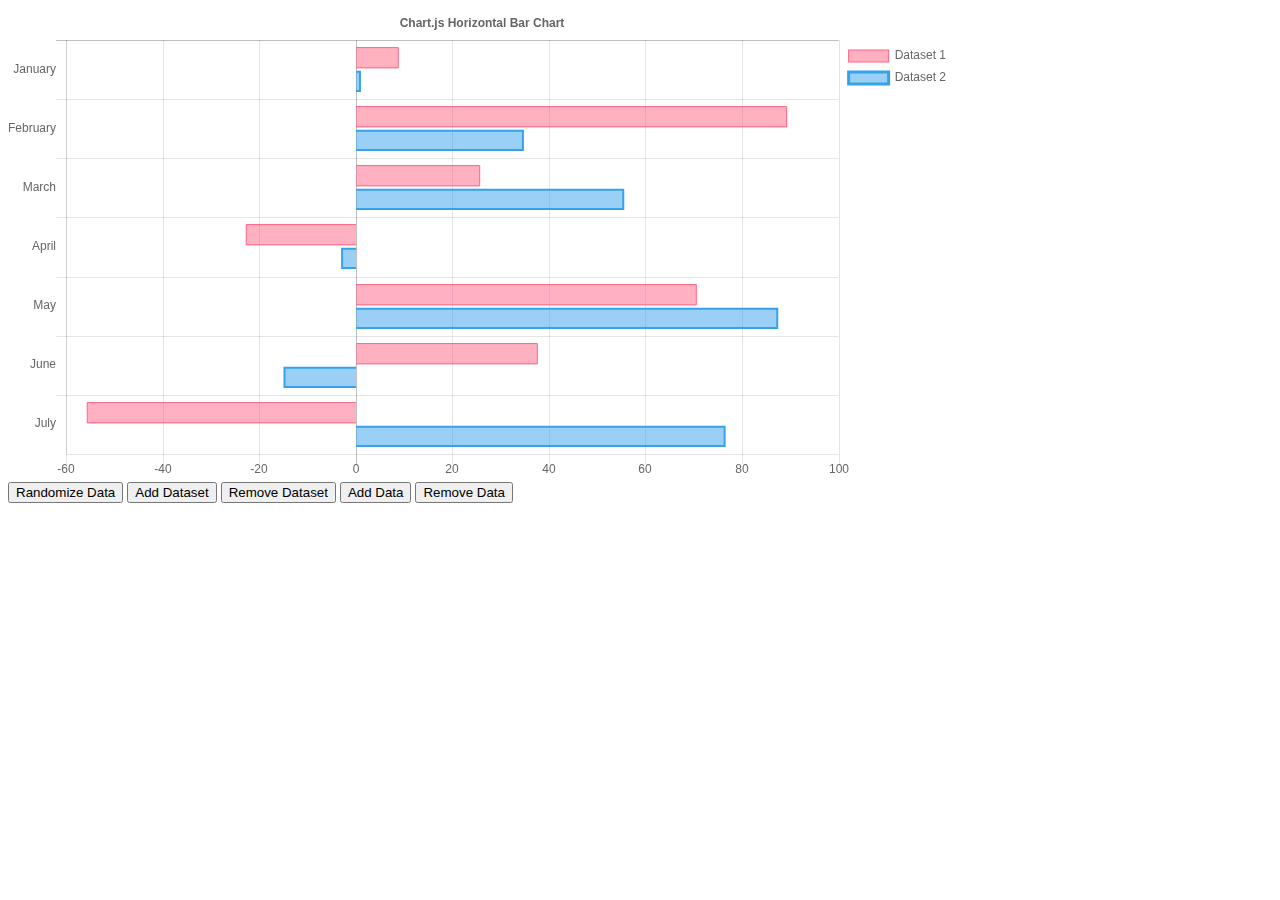
<file: chart.js/samples/bar/bar-horizontal.html>
<!doctype html>
<html>

<head>
    <title>Horizontal Bar Chart</title>
    <script src="../../dist/Chart.bundle.js"></script>
    <script src="../utils.js"></script>
    <style>
    canvas {
        -moz-user-select: none;
        -webkit-user-select: none;
        -ms-user-select: none;
    }
    </style>
</head>

<body>
    <div id="container" style="width: 75%;">
        <canvas id="canvas"></canvas>
    </div>
    <button id="randomizeData">Randomize Data</button>
    <button id="addDataset">Add Dataset</button>
    <button id="removeDataset">Remove Dataset</button>
    <button id="addData">Add Data</button>
    <button id="removeData">Remove Data</button>
    <script>
        var MONTHS = ["January", "February", "March", "April", "May", "June", "July", "August", "September", "October", "November", "December"];
        var color = Chart.helpers.color;
        var horizontalBarChartData = {
            labels: ["January", "February", "March", "April", "May", "June", "July"],
            datasets: [{
                label: 'Dataset 1',
                backgroundColor: color(window.chartColors.red).alpha(0.5).rgbString(),
                borderColor: window.chartColors.red,
                borderWidth: 1,
                data: [
                    randomScalingFactor(), 
                    randomScalingFactor(), 
                    randomScalingFactor(), 
                    randomScalingFactor(), 
                    randomScalingFactor(), 
                    randomScalingFactor(), 
                    randomScalingFactor()
                ]
            }, {
                label: 'Dataset 2',
                backgroundColor: color(window.chartColors.blue).alpha(0.5).rgbString(),
                borderColor: window.chartColors.blue,
                data: [
                    randomScalingFactor(), 
                    randomScalingFactor(), 
                    randomScalingFactor(), 
                    randomScalingFactor(), 
                    randomScalingFactor(), 
                    randomScalingFactor(), 
                    randomScalingFactor()
                ]
            }]

        };

        window.onload = function() {
            var ctx = document.getElementById("canvas").getContext("2d");
            window.myHorizontalBar = new Chart(ctx, {
                type: 'horizontalBar',
                data: horizontalBarChartData,
                options: {
                    // Elements options apply to all of the options unless overridden in a dataset
                    // In this case, we are setting the border of each horizontal bar to be 2px wide
                    elements: {
                        rectangle: {
                            borderWidth: 2,
                        }
                    },
                    responsive: true,
                    legend: {
                        position: 'right',
                    },
                    title: {
                        display: true,
                        text: 'Chart.js Horizontal Bar Chart'
                    }
                }
            });

        };

        document.getElementById('randomizeData').addEventListener('click', function() {
            var zero = Math.random() < 0.2 ? true : false;
            horizontalBarChartData.datasets.forEach(function(dataset) {
                dataset.data = dataset.data.map(function() {
                    return zero ? 0.0 : randomScalingFactor();
                });

            });
            window.myHorizontalBar.update();
        });

        var colorNames = Object.keys(window.chartColors);

        document.getElementById('addDataset').addEventListener('click', function() {
            var colorName = colorNames[horizontalBarChartData.datasets.length % colorNames.length];;
            var dsColor = window.chartColors[colorName];
            var newDataset = {
                label: 'Dataset ' + horizontalBarChartData.datasets.length,
                backgroundColor: color(dsColor).alpha(0.5).rgbString(),
                borderColor: dsColor,
                data: []
            };

            for (var index = 0; index < horizontalBarChartData.labels.length; ++index) {
                newDataset.data.push(randomScalingFactor());
            }

            horizontalBarChartData.datasets.push(newDataset);
            window.myHorizontalBar.update();
        });

        document.getElementById('addData').addEventListener('click', function() {
            if (horizontalBarChartData.datasets.length > 0) {
                var month = MONTHS[horizontalBarChartData.labels.length % MONTHS.length];
                horizontalBarChartData.labels.push(month);

                for (var index = 0; index < horizontalBarChartData.datasets.length; ++index) {
                    horizontalBarChartData.datasets[index].data.push(randomScalingFactor());
                }

                window.myHorizontalBar.update();
            }
        });

        document.getElementById('removeDataset').addEventListener('click', function() {
            horizontalBarChartData.datasets.splice(0, 1);
            window.myHorizontalBar.update();
        });

        document.getElementById('removeData').addEventListener('click', function() {
            horizontalBarChartData.labels.splice(-1, 1); // remove the label first

            horizontalBarChartData.datasets.forEach(function (dataset, datasetIndex) {
                dataset.data.pop();
            });

            window.myHorizontalBar.update();
        });
    </script>
</body>

</html>
</file>
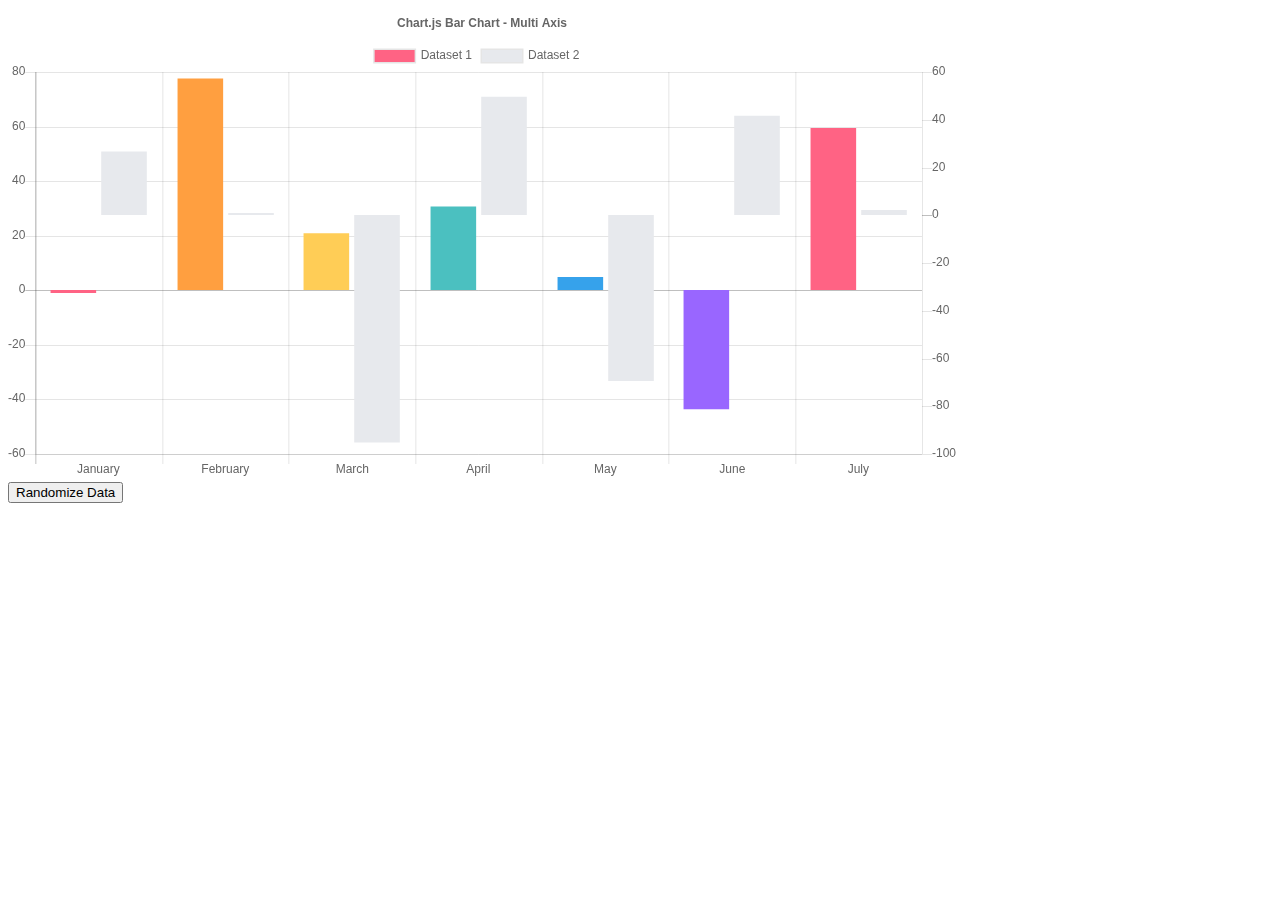
<file: chart.js/samples/bar/bar-multi-axis.html>
<!doctype html>
<html>

<head>
    <title>Bar Chart Multi Axis</title>
    <script src="../../dist/Chart.bundle.js"></script>
    <script src="../utils.js"></script>
    <style>
    canvas {
        -moz-user-select: none;
        -webkit-user-select: none;
        -ms-user-select: none;
    }
    </style>
</head>

<body>
    <div style="width: 75%">
        <canvas id="canvas"></canvas>
    </div>
    <button id="randomizeData">Randomize Data</button>
    <script>
    var barChartData = {
        labels: ["January", "February", "March", "April", "May", "June", "July"],
        datasets: [{
            label: 'Dataset 1',
            backgroundColor: [
                window.chartColors.red,
                window.chartColors.orange,
                window.chartColors.yellow,
                window.chartColors.green,
                window.chartColors.blue,
                window.chartColors.purple,
                window.chartColors.red
            ],
            yAxisID: "y-axis-1",
            data: [
                randomScalingFactor(), 
                randomScalingFactor(), 
                randomScalingFactor(), 
                randomScalingFactor(), 
                randomScalingFactor(), 
                randomScalingFactor(), 
                randomScalingFactor()
            ]
        }, {
            label: 'Dataset 2',
            backgroundColor: window.chartColors.grey,
            yAxisID: "y-axis-2",
            data: [
                randomScalingFactor(), 
                randomScalingFactor(), 
                randomScalingFactor(), 
                randomScalingFactor(), 
                randomScalingFactor(), 
                randomScalingFactor(), 
                randomScalingFactor()
            ]
        }]

    };
    window.onload = function() {
        var ctx = document.getElementById("canvas").getContext("2d");
        window.myBar = new Chart(ctx, {
            type: 'bar',
            data: barChartData, 
            options: {
                responsive: true,
                title:{
                    display:true,
                    text:"Chart.js Bar Chart - Multi Axis"
                },
                tooltips: {
                    mode: 'index',
                    intersect: true
                },
                scales: {
                    yAxes: [{
                        type: "linear", // only linear but allow scale type registration. This allows extensions to exist solely for log scale for instance
                        display: true,
                        position: "left",
                        id: "y-axis-1",
                    }, {
                        type: "linear", // only linear but allow scale type registration. This allows extensions to exist solely for log scale for instance
                        display: true,
                        position: "right",
                        id: "y-axis-2",
                        gridLines: {
                            drawOnChartArea: false
                        }
                    }],
                }
            }
        });
    };

    document.getElementById('randomizeData').addEventListener('click', function() {
        barChartData.datasets.forEach(function(dataset, i) {
            dataset.data = dataset.data.map(function() {
                return randomScalingFactor();
            });
        });
        window.myBar.update();
    });
    </script>
</body>

</html>
</file>
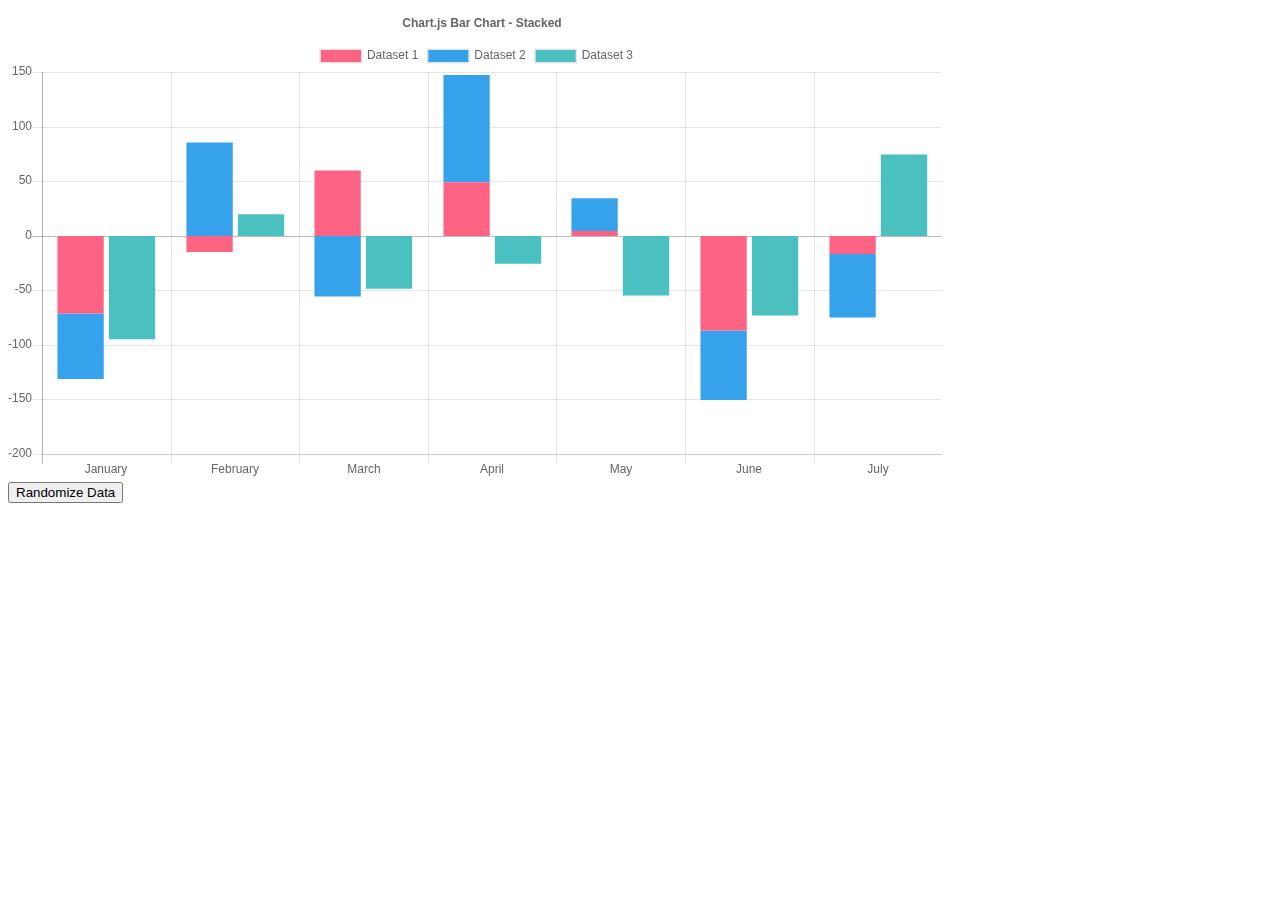
<file: chart.js/samples/bar/bar-stacked-group.html>
<!doctype html>
<html>

<head>
    <title>Stacked Bar Chart with Groups</title>
    <script src="../../dist/Chart.bundle.js"></script>
    <script src="../utils.js"></script>
    <style>
    canvas {
        -moz-user-select: none;
        -webkit-user-select: none;
        -ms-user-select: none;
    }
    </style>
</head>

<body>
    <div style="width: 75%">
        <canvas id="canvas"></canvas>
    </div>
    <button id="randomizeData">Randomize Data</button>
    <script>
        var barChartData = {
            labels: ["January", "February", "March", "April", "May", "June", "July"],
            datasets: [{
                label: 'Dataset 1',
                backgroundColor: window.chartColors.red,
                stack: 'Stack 0',
                data: [
                    randomScalingFactor(), 
                    randomScalingFactor(), 
                    randomScalingFactor(), 
                    randomScalingFactor(), 
                    randomScalingFactor(), 
                    randomScalingFactor(), 
                    randomScalingFactor()
                ]
            }, {
                label: 'Dataset 2',
                backgroundColor: window.chartColors.blue,
                stack: 'Stack 0',
                data: [
                    randomScalingFactor(), 
                    randomScalingFactor(), 
                    randomScalingFactor(), 
                    randomScalingFactor(), 
                    randomScalingFactor(), 
                    randomScalingFactor(), 
                    randomScalingFactor()
                ]
            }, {
                label: 'Dataset 3',
                backgroundColor: window.chartColors.green,
                stack: 'Stack 1',
                data: [
                    randomScalingFactor(), 
                    randomScalingFactor(), 
                    randomScalingFactor(), 
                    randomScalingFactor(), 
                    randomScalingFactor(), 
                    randomScalingFactor(), 
                    randomScalingFactor()
                ]
            }]

        };
        window.onload = function() {
            var ctx = document.getElementById("canvas").getContext("2d");
            window.myBar = new Chart(ctx, {
                type: 'bar',
                data: barChartData,
                options: {
                    title:{
                        display:true,
                        text:"Chart.js Bar Chart - Stacked"
                    },
                    tooltips: {
                        mode: 'index',
                        intersect: false
                    },
                    responsive: true,
                    scales: {
                        xAxes: [{
                            stacked: true,
                        }],
                        yAxes: [{
                            stacked: true
                        }]
                    }
                }
            });
        };

        document.getElementById('randomizeData').addEventListener('click', function() {
            barChartData.datasets.forEach(function(dataset, i) {
                dataset.data = dataset.data.map(function() {
                    return randomScalingFactor();
                });
            });
            window.myBar.update();
        });
    </script>
</body>

</html>
</file>
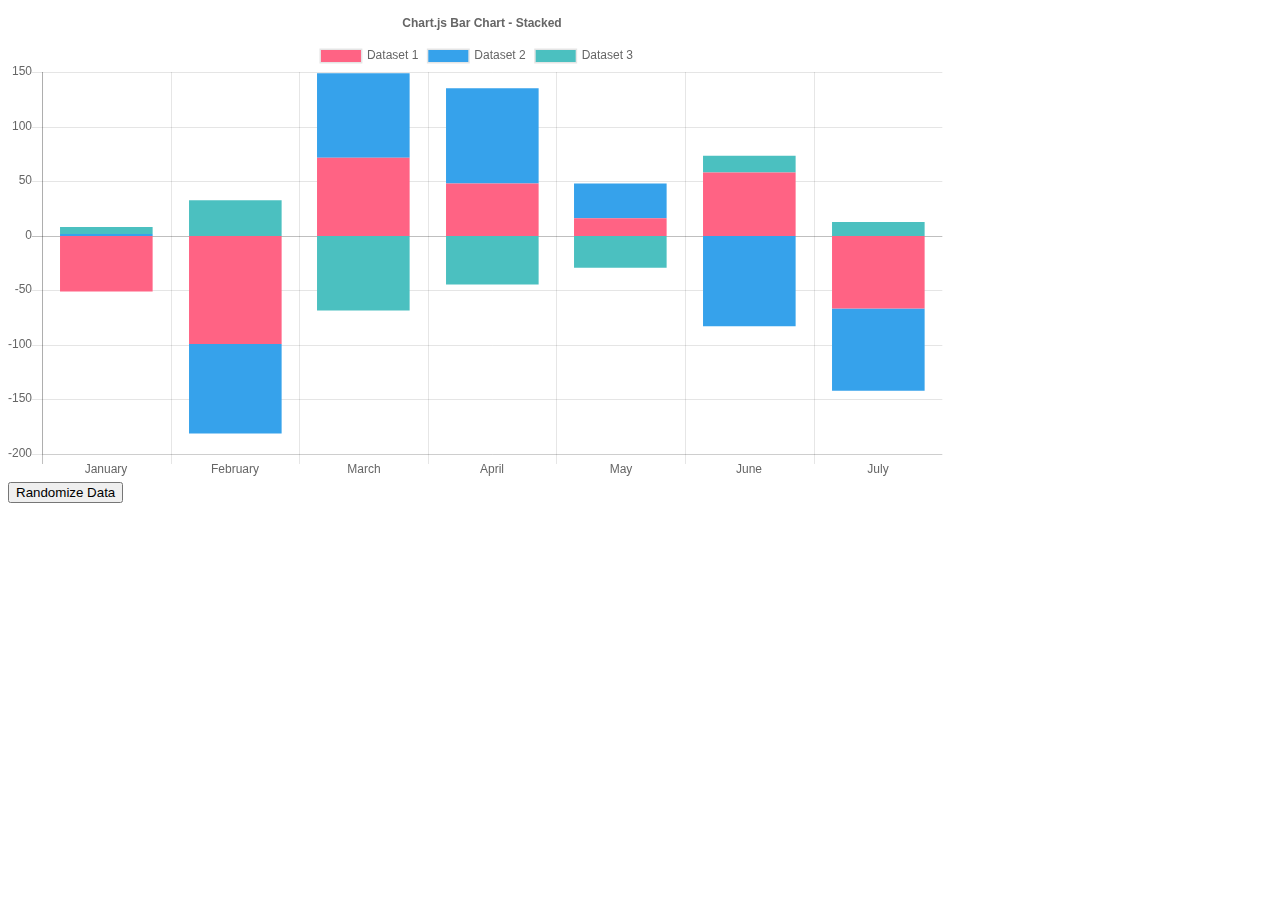
<file: chart.js/samples/bar/bar-stacked.html>
<!doctype html>
<html>

<head>
    <title>Stacked Bar Chart</title>
    <script src="../../dist/Chart.bundle.js"></script>
    <script src="../utils.js"></script>
    <style>
    canvas {
        -moz-user-select: none;
        -webkit-user-select: none;
        -ms-user-select: none;
    }
    </style>
</head>

<body>
    <div style="width: 75%">
        <canvas id="canvas"></canvas>
    </div>
    <button id="randomizeData">Randomize Data</button>
    <script>
        var barChartData = {
            labels: ["January", "February", "March", "April", "May", "June", "July"],
            datasets: [{
                label: 'Dataset 1',
                backgroundColor: window.chartColors.red,
                data: [
                    randomScalingFactor(), 
                    randomScalingFactor(), 
                    randomScalingFactor(), 
                    randomScalingFactor(), 
                    randomScalingFactor(), 
                    randomScalingFactor(), 
                    randomScalingFactor()
                ]
            }, {
                label: 'Dataset 2',
                backgroundColor: window.chartColors.blue,
                data: [
                    randomScalingFactor(), 
                    randomScalingFactor(), 
                    randomScalingFactor(), 
                    randomScalingFactor(), 
                    randomScalingFactor(), 
                    randomScalingFactor(), 
                    randomScalingFactor()
                ]
            }, {
                label: 'Dataset 3',
                backgroundColor: window.chartColors.green,
                data: [
                    randomScalingFactor(), 
                    randomScalingFactor(), 
                    randomScalingFactor(), 
                    randomScalingFactor(), 
                    randomScalingFactor(), 
                    randomScalingFactor(), 
                    randomScalingFactor()
                ]
            }]

        };
        window.onload = function() {
            var ctx = document.getElementById("canvas").getContext("2d");
            window.myBar = new Chart(ctx, {
                type: 'bar',
                data: barChartData,
                options: {
                    title:{
                        display:true,
                        text:"Chart.js Bar Chart - Stacked"
                    },
                    tooltips: {
                        mode: 'index',
                        intersect: false
                    },
                    responsive: true,
                    scales: {
                        xAxes: [{
                            stacked: true,
                        }],
                        yAxes: [{
                            stacked: true
                        }]
                    }
                }
            });
        };

        document.getElementById('randomizeData').addEventListener('click', function() {
            barChartData.datasets.forEach(function(dataset, i) {
                dataset.data = dataset.data.map(function() {
                    return randomScalingFactor();
                });
            });
            window.myBar.update();
        });
    </script>
</body>

</html>
</file>
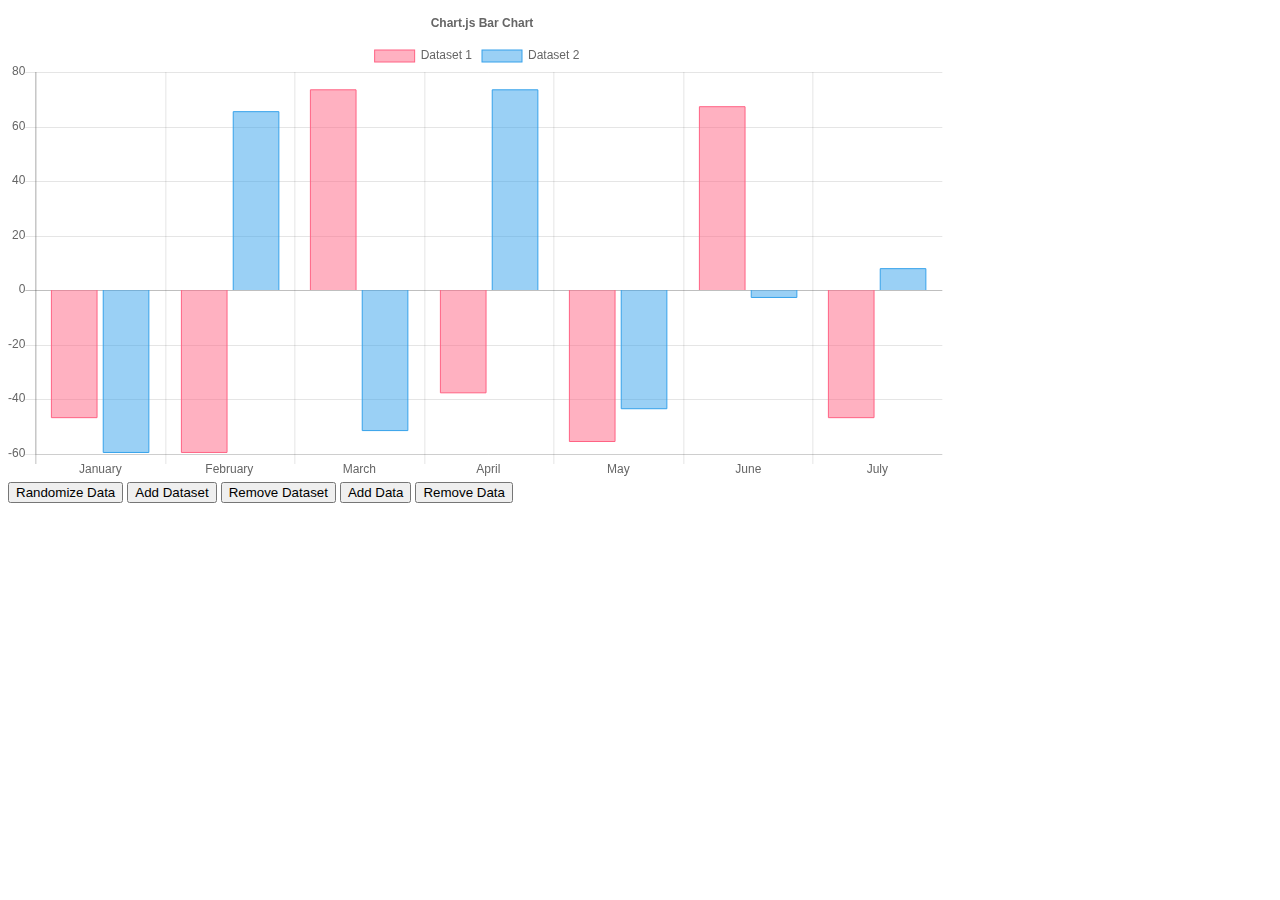
<file: chart.js/samples/bar/bar.html>
<!doctype html>
<html>

<head>
    <title>Bar Chart</title>
    <script src="../../dist/Chart.bundle.js"></script>
    <script src="../utils.js"></script>
    <style>
    canvas {
        -moz-user-select: none;
        -webkit-user-select: none;
        -ms-user-select: none;
    }
    </style>
</head>

<body>
    <div id="container" style="width: 75%;">
        <canvas id="canvas"></canvas>
    </div>
    <button id="randomizeData">Randomize Data</button>
    <button id="addDataset">Add Dataset</button>
    <button id="removeDataset">Remove Dataset</button>
    <button id="addData">Add Data</button>
    <button id="removeData">Remove Data</button>
    <script>
        var MONTHS = ["January", "February", "March", "April", "May", "June", "July", "August", "September", "October", "November", "December"];
        var color = Chart.helpers.color;
        var barChartData = {
            labels: ["January", "February", "March", "April", "May", "June", "July"],
            datasets: [{
                label: 'Dataset 1',
                backgroundColor: color(window.chartColors.red).alpha(0.5).rgbString(),
                borderColor: window.chartColors.red,
                borderWidth: 1,
                data: [
                    randomScalingFactor(), 
                    randomScalingFactor(), 
                    randomScalingFactor(), 
                    randomScalingFactor(), 
                    randomScalingFactor(), 
                    randomScalingFactor(), 
                    randomScalingFactor()
                ]
            }, {
                label: 'Dataset 2',
                backgroundColor: color(window.chartColors.blue).alpha(0.5).rgbString(),
                borderColor: window.chartColors.blue,
                borderWidth: 1,
                data: [
                    randomScalingFactor(), 
                    randomScalingFactor(), 
                    randomScalingFactor(), 
                    randomScalingFactor(), 
                    randomScalingFactor(), 
                    randomScalingFactor(), 
                    randomScalingFactor()
                ]
            }]

        };

        window.onload = function() {
            var ctx = document.getElementById("canvas").getContext("2d");
            window.myBar = new Chart(ctx, {
                type: 'bar',
                data: barChartData,
                options: {
                    responsive: true,
                    legend: {
                        position: 'top',
                    },
                    title: {
                        display: true,
                        text: 'Chart.js Bar Chart'
                    }
                }
            });

        };

        document.getElementById('randomizeData').addEventListener('click', function() {
            var zero = Math.random() < 0.2 ? true : false;
            barChartData.datasets.forEach(function(dataset) {
                dataset.data = dataset.data.map(function() {
                    return zero ? 0.0 : randomScalingFactor();
                });

            });
            window.myBar.update();
        });

        var colorNames = Object.keys(window.chartColors);
        document.getElementById('addDataset').addEventListener('click', function() {
            var colorName = colorNames[barChartData.datasets.length % colorNames.length];;
            var dsColor = window.chartColors[colorName];
            var newDataset = {
                label: 'Dataset ' + barChartData.datasets.length,
                backgroundColor: color(dsColor).alpha(0.5).rgbString(),
                borderColor: dsColor,
                borderWidth: 1,
                data: []
            };

            for (var index = 0; index < barChartData.labels.length; ++index) {
                newDataset.data.push(randomScalingFactor());
            }

            barChartData.datasets.push(newDataset);
            window.myBar.update();
        });

        document.getElementById('addData').addEventListener('click', function() {
            if (barChartData.datasets.length > 0) {
                var month = MONTHS[barChartData.labels.length % MONTHS.length];
                barChartData.labels.push(month);

                for (var index = 0; index < barChartData.datasets.length; ++index) {
                    //window.myBar.addData(randomScalingFactor(), index);
                    barChartData.datasets[index].data.push(randomScalingFactor());
                }

                window.myBar.update();
            }
        });

        document.getElementById('removeDataset').addEventListener('click', function() {
            barChartData.datasets.splice(0, 1);
            window.myBar.update();
        });

        document.getElementById('removeData').addEventListener('click', function() {
            barChartData.labels.splice(-1, 1); // remove the label first

            barChartData.datasets.forEach(function(dataset, datasetIndex) {
                dataset.data.pop();
            });

            window.myBar.update();
        });
    </script>
</body>

</html>
</file>
<file: theme.css>
body {
    font: 20px Montserrat, sans-serif;
    line-height: 1.8;
    color: #f5f6f7;
}
p {font-size: 16px;}
.margin {margin-bottom: 45px;}
.bg-1 { 
    /* background-color: #1abc9c; /1* Green *1/ */
    background-color: #000000; /* Green */
    color: #ffffff;
}
.bg-2 { 
    background-color: #474e5d; /* Dark Blue */
    color: #ffffff;
}
.bg-3 { 
    background-color: #ffffff; /* White */
    color: #555555;
}
.bg-4 { 
    background-color: #2f2f2f; /* Black Gray */
    color: #fff;
}
.container-fluid {
    padding-top: 70px;
    padding-bottom: 70px;
}
.navbar {
    padding-top: 15px;
    padding-bottom: 15px;
    border: 0;
    border-radius: 0;
    margin-bottom: 0;
    font-size: 12px;
    letter-spacing: 5px;
}
.navbar-nav  li a:hover {
    color: #1abc9c !important;
}
li{
  font-size: 16px;
}
</file>
